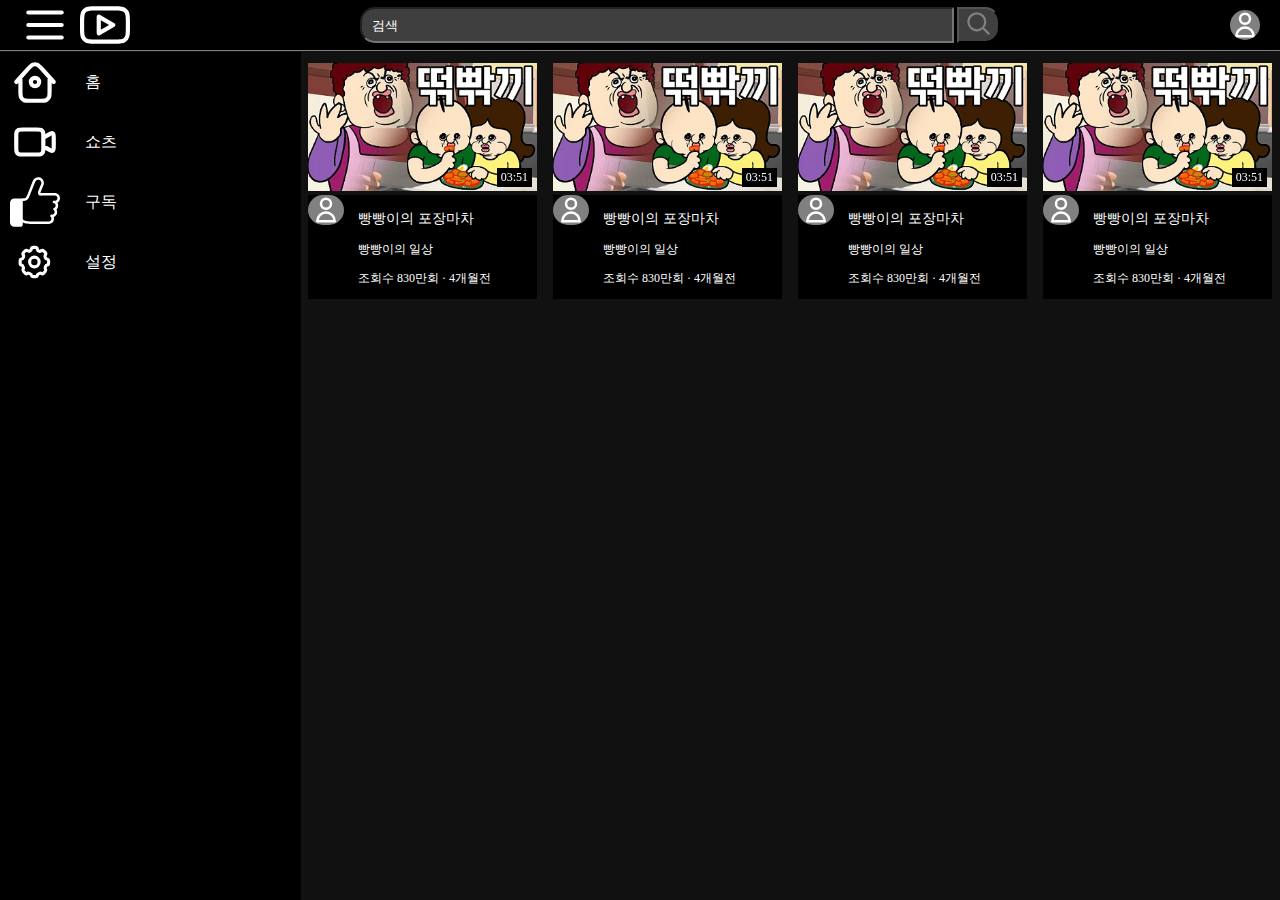
<file: youtubeClone/index.html>
<!--경로
C:\00_frontend\youtubeClone-->
<!DOCTYPE html>
<html>
    <head>
        <meta charset="UTF-8">
        <meta name="viewport" content="width=device-width, initial-scale=1.0">
        <title>Youtube Clone</title>
        <!-- link tag 현재 문서에 외부 리소스 연결할 때 사용-->
        <link rel="stylesheet" href="assets/style/header.css" />
        <link rel="stylesheet" href="assets/style/nav.css" />
        <link rel="stylesheet" href="assets/style/video.css" />
        <style> /* .은 class, #은 id */

            body {margin: 0; background-color: rgb(17, 17, 17);}
            
            
        </style>
    </head> 
    <body>
        <!-- 시맨틱 태그 : 의미를 부여한 태그-->

        <header class="header">
        <!-- header tag : 페이지 상단에 소개 및 탐색에 도움을 주는 콘텐츠 영역-->
        <!-- 제목/로고/검색 등 표시-->
            <div class="left-section">
                <img class="hamburger-menu" src="assets\icon\hamburger.svg" alt="메뉴버튼" />
                <img class="youtube-logo" src="assets\icon\logo.svg" alt="로고" />
            </div>
            <div class="middle-section">
                <input type="text" class="search-bar" placeholder="검색"/>
                <button class="search-button">
                    <img class="search-icon" src="assets\icon\search.svg" />
                    <div class="tooltip">검색</div>
                </button>
            </div>
            <div class="right-section">
                <img class="user-icon" src="assets\icon\user.svg" alt="사용자">
            </div>
        </header>

        <nav class="nav">
            <!--nav(navigation) tag : 다른 페이지 연결을 의미, 메뉴/목차/색인 등에 사용-->
            <div class="sidebar-link">
                <img class="sidebar-img" src="assets\icon\home.svg">
                <div class="sidebar-text">홈</div>
            </div>
            <div class="sidebar-link">
                <img class="sidebar-img" src="assets\icon\shorts.svg">
                <div class="sidebar-text">쇼츠</div>
            </div>
            <div class="sidebar-link">
                <img class="sidebar-img" src="assets\icon\good.svg">
                <div class="sidebar-text">구독</div>
            </div>
            <div class="sidebar-link">
                <img class="sidebar-img" src="assets\icon\setting.svg">
                <div class="sidebar-text">설정</div>
            </div>
        </nav>

        <main>
            <!--main tag : 콘텐츠 내용을 표시하는 영역, 제목/검색/메뉴 등을 포함하지 않도록 함
            section tag: 콘텐츠를 주제별로 묶을 때 사용하는 태그-->
            <section class="video-grid">
                <div class="video-preview">
                    <div class="thumbnail-row">
                        <img class="thumbnail" src="assets\icon\thumbnail.png" />
                        <div class="video-time">03:51</div>
                    </div>

                    <div class="video-info-grid">
                        <div class="channel-icon">
                            <img class="user-icon" src="assets\icon\user.svg" alt="사용자">
                        </div>
                        <div class="video-info">
                            <p class="video-title">빵빵이의 포장마차</p>
                            <p class="video-author">빵빵이의 일상</p>
                            <p class="video-stats">조회수 830만회 &#183; <!--특수문자--> 4개월전</p>
                        </div>
                    </div>
                </div>
                <div class="video-preview">
                    <div class="thumbnail-row">
                        <img class="thumbnail" src="assets\icon\thumbnail.png" />
                        <div class="video-time">03:51</div>
                    </div>

                    <div class="video-info-grid">
                        <div class="channel-icon">
                            <img class="user-icon" src="assets\icon\user.svg" alt="사용자">
                        </div>
                        <div class="video-info">
                            <p class="video-title">빵빵이의 포장마차</p>
                            <p class="video-author">빵빵이의 일상</p>
                            <p class="video-stats">조회수 830만회 &#183; <!--특수문자--> 4개월전</p>
                        </div>
                    </div>
                </div>
                <div class="video-preview">
                    <div class="thumbnail-row">
                        <img class="thumbnail" src="assets\icon\thumbnail.png" />
                        <div class="video-time">03:51</div>
                    </div>

                    <div class="video-info-grid">
                        <div class="channel-icon">
                            <img class="user-icon" src="assets\icon\user.svg" alt="사용자">
                        </div>
                        <div class="video-info">
                            <p class="video-title">빵빵이의 포장마차</p>
                            <p class="video-author">빵빵이의 일상</p>
                            <p class="video-stats">조회수 830만회 &#183; <!--특수문자--> 4개월전</p>
                        </div>
                    </div>
                </div>
                <div class="video-preview">
                    <div class="thumbnail-row">
                        <img class="thumbnail" src="assets\icon\thumbnail.png" />
                        <div class="video-time">03:51</div>
                    </div>

                    <div class="video-info-grid">
                        <div class="channel-icon">
                            <img class="user-icon" src="assets\icon\user.svg" alt="사용자">
                        </div>
                        <div class="video-info">
                            <p class="video-title">빵빵이의 포장마차</p>
                            <p class="video-author">빵빵이의 일상</p>
                            <p class="video-stats">조회수 830만회 &#183; <!--특수문자--> 4개월전</p>
                        </div>
                    </div>
                </div>
            </section>
        </main>
    </body>
</html>
</file>
<file: youtubeClone/assets/style/header.css>
.header {display: flex; 
                flex-direction: row; 
                justify-content: space-between; 
                /*justify-contents
                    space-around : 요소 동일한 간격. 첫번째 요소, 마지막 요소 좌/우 간격 적용
                    space-between : 요소 동일한 간격. 첫번째 요소, 마지막 요소 각각 끝에 위치한 후 적용 */
                background-color: rgb(0, 0, 0); 
                border-bottom-width: 1px; 
                border-bottom-style: solid; 
                border-bottom-color: gray; 
                position: fixed; 
                right: 0;
                left: 0;
                top: 0;}
            .left-section { display: flex; justify-content: left; margin: 0px 20px 0px 20px;}
            /*
            margin/padding 작성 방식에 따른 적용 범위
            ex) padding : 1px 2px 3px 4px; > top right bottom left
            padding : 5px 10px; > top/bottom right/left
            padding : 3px; > 전체 적용
            align-items : 세로축 정렬
            justify-contents : 가로축 정렬
            border-radius : 가생이 둥글게
            */
            .hamburger-menu {height: 50px;}
            .youtube-logo {height: 50px; margin-left: 10px;}
            .search-icon {height: 27px;}
            .search-button {margin-left: 3px; border-radius: 0px 15px 15px 0; cursor: pointer; background-color: rgb(63, 63, 63);}
            .search-bar {height: 30px; 
                    border-radius: 15px 0px 0px 15px; 
                    background-color: rgb(63, 63, 63); 
                    text-align: left; 
                    flex: 1;
                    padding-left: 10px;
                    color: white;}
            .middle-section { display: flex; 
                        align-items: center; 
                        justify-content: center; 
                        margin: 0px 50px 0px 50px;
                        max-width: 50%;
                        min-width: 10%;
                        flex: 1;}
                        /*flex: 1; = flex-grow: 1; flex-shrink: 1; flex: basis 0%;
                            -flex-grow : flex item 요소의 길이를 늘릴 수 있는지에 대한 설정
                                (0: 기존크기 유지(default), 1+: 유동적으로 변경 가능)
                            -flex-shrink : flex item 요소의 길이를 줄일 수 있는지에 대한 설정
                                (0: 기존크기 유지, 1+: 설정한 비율로 줄어듦(default:1))
                            -flex-basis : flex item 요소의 기본 크기. default : auto (콘텐츠 너비 기준)
                                *flex-direction 설정이 row일 때는 너비, column일 때는 높이 기준
                        */
                        
            .right-section {display: flex; 
                        align-items: center; 
                        justify-content: right;
                        margin: 0px 20px 0px 20px;}
            .user-icon {height: 30px; background-color: gray;
                        border-radius: 50%;}
            .tooltip {
            position: absolute; 
            padding-left: 10px;
            padding-right: 10px; 
            font-size: 16px; 
            color: white; 
            bottom: -30px; 
            border-radius: 2px;
            background-color: gray;
            opacity: 0;  /*불투명도 */
            transition: opacity 0.2s; /*애니메이션 관련 속성*/
            pointer-events: none;
            }
            .search-button:hover .tooltip {opacity: 1;}
            input::placeholder {color: white; }
</file>
<file: youtubeClone/assets/style/nav.css>
.nav {background-color: black; justify-content: left; 
                width: 301px;
                position: fixed;
                top: 52px; 
                bottom: 0;
                left: 0;
                flex: 1; 
                min-width: 10%;
                max-width: 50%;}
            .sidebar-link {display: flex; align-items: center;
                        background-color: black;
                        width: 295px; height: 60px;
                        min-width: 10%;
                        max-width: 100%; 
                        }
            .sidebar-img {height: 50px; 
                        margin-right: 10px; 
                        margin-left: 10px;}
            .sidebar-text {
                margin-left: 15px; 
                justify-content: center; 
                color: white;}
            .sidebar-link:hover {
                background-color: rgb(97, 97, 97); 
                margin-right: 15px;
            }
</file>
<file: youtubeClone/assets/style/video.css>
.video-grid {
                display: grid; /*화면 구조를 그리드 형식으로 */
                columns: 16px; /*열(column)의 간격 */
                row-gap: 40px; /*행(row)의 의 간격 */
                padding-left : 300px;
                padding-top: 55px;
                
            }
/* @media (조건) : 조건에 따라 스타일 적용 */

        @media (max-width: 484px) { /*width의 최대 길이가 484px 까지 스타일 적용
             - grid-template-columns : 그리드 형태 정의. 열의 배치.
              fr (fraction) : 적용한 값 비율대로 행 또는 열의 크기를 분리*/
            .video-grid {
                grid-template-columns: 1fr;
            }
        
        }
        @media (min-width: 485px) and (max-width: 749px) { /* width 길이의 볌위 : 485~749 */
            .video-grid {
                grid-template-columns: 1fr 1fr; /* 열을 분리 */
            }
        }
        /* width 길이의 볌위 : 750px~999px */
        @media (min-width: 750px) and (max-width: 999px) {
            .video-grid {
                grid-template-columns: 1fr 1fr 1fr;
            }
        }
        /* width 길이의 범위 : 1000px 이상 */
        @media (min-width: 1000px) {
            .video-grid {
                grid-template-columns: 1fr 1fr 1fr 1fr;
            }
        }
            /*
            -position : 위치에 대한 스타일 적용 시 기준점 설정
                *static : 기준 없음. 배치 불가. (default)
                *relative : 요소의 기존 위치 기준 비치
                *absolute : 부모(조상) 요소 기준 배치
                *fixed : 뷰포트 기준 배치
                        -> 뷰포트(viewport) : meta 태그에서 설정한 기준
            */

            .thumbnail-row {
                position: relative;
                margin: 8px 8px 0px 8px;
            }
            .thumbnail {width: 100%;}
            .video-time {position: absolute; 
                        bottom: 8px; 
                        right: 5px; 
                        
                        font-size: 12px; 
                        font-weight: 500;
                        color: white;
                        background-color: black;
                        padding: 2px 4px;}
            .video-info-grid {
                display: grid; 
                grid-template-columns: 50px 1fr;
                background-color: black;
                margin-left: 8px;
                margin-right: 8px;
            }
            /*
            .channel-icon img : channel-icon 클래스 내 모든 img 태그
            .channel-icon > img : channel-icon 클래스 바로 위치한 img 태그
            */
            .video-info-grid img {
                width: 36px;
                border-radius: 50px;
            }
            .video-title {
                font-size: 14px;
                font-weight: 500;
                line-height: 20px;
                margin-bottom: 10px;
                color: white;
            }
            .video-author, .video-stats { 
                color: white;
                font-size: 12px;
            }
</file>
